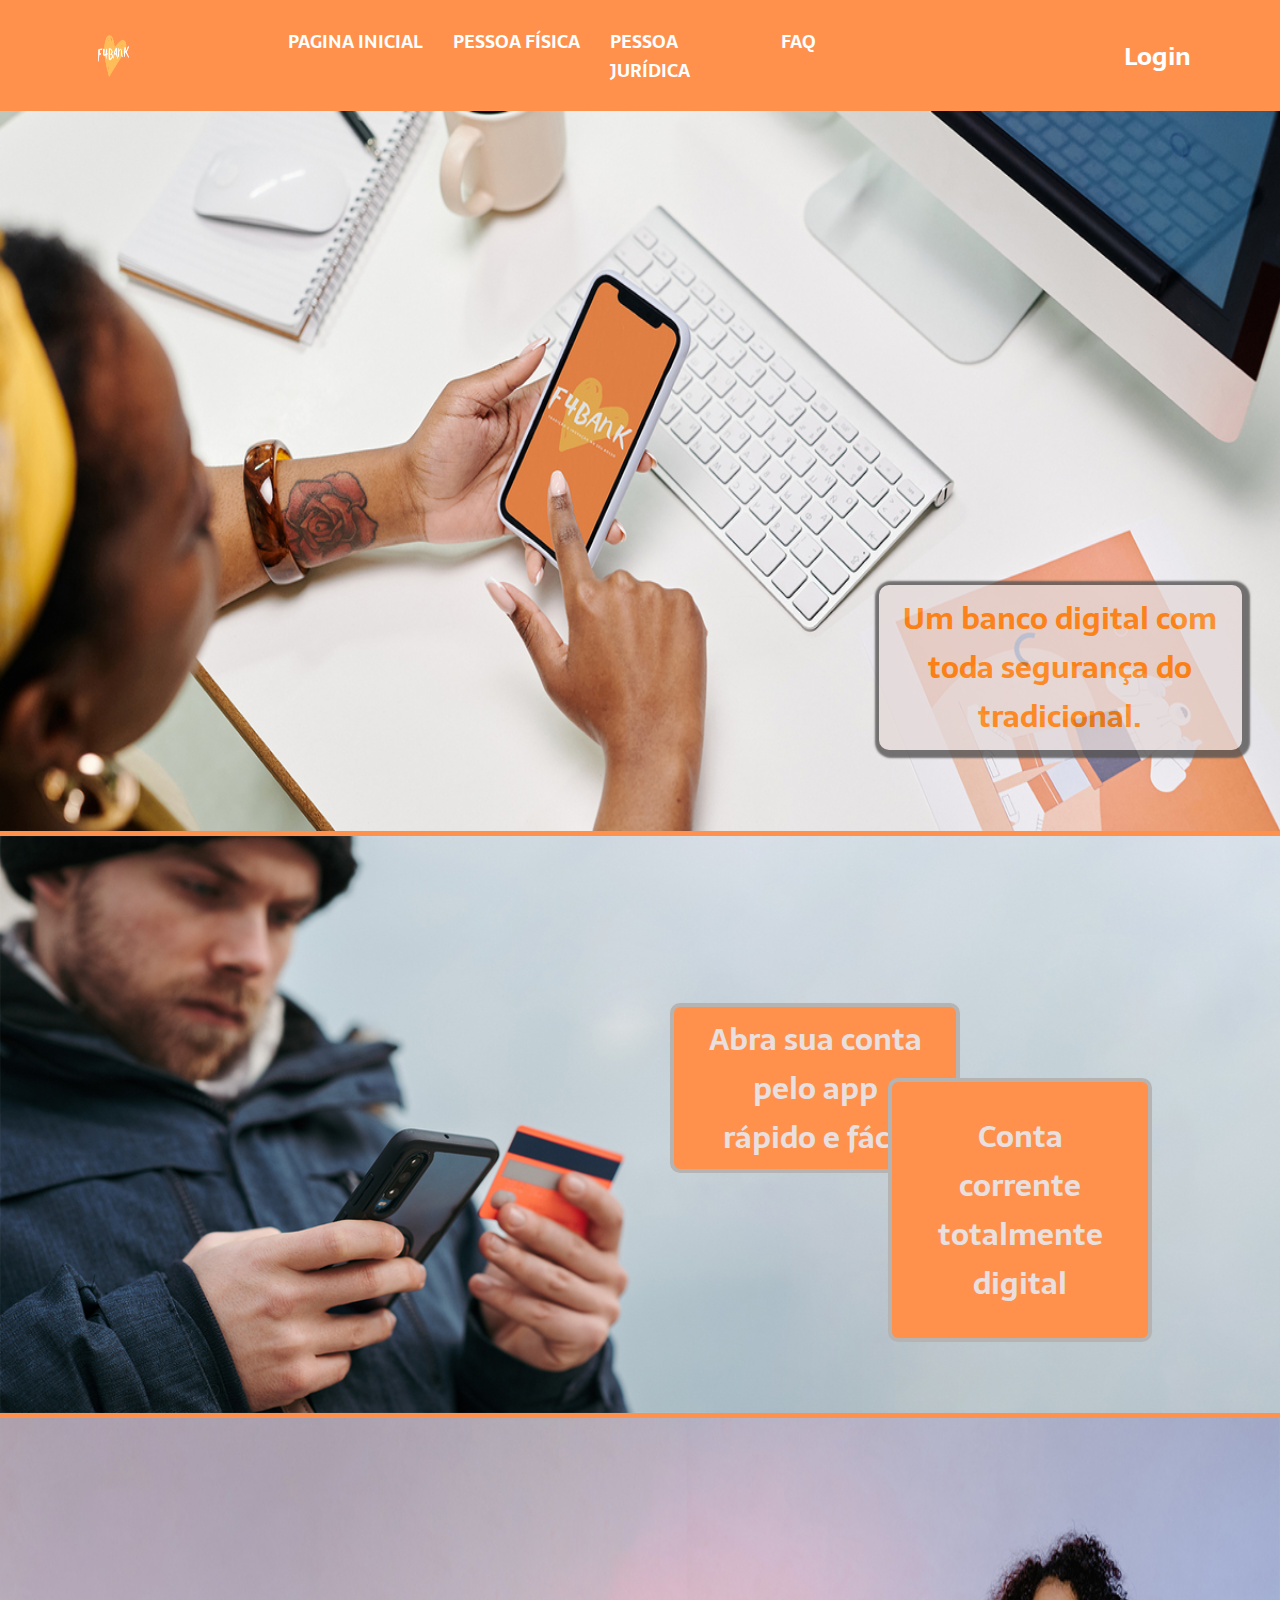
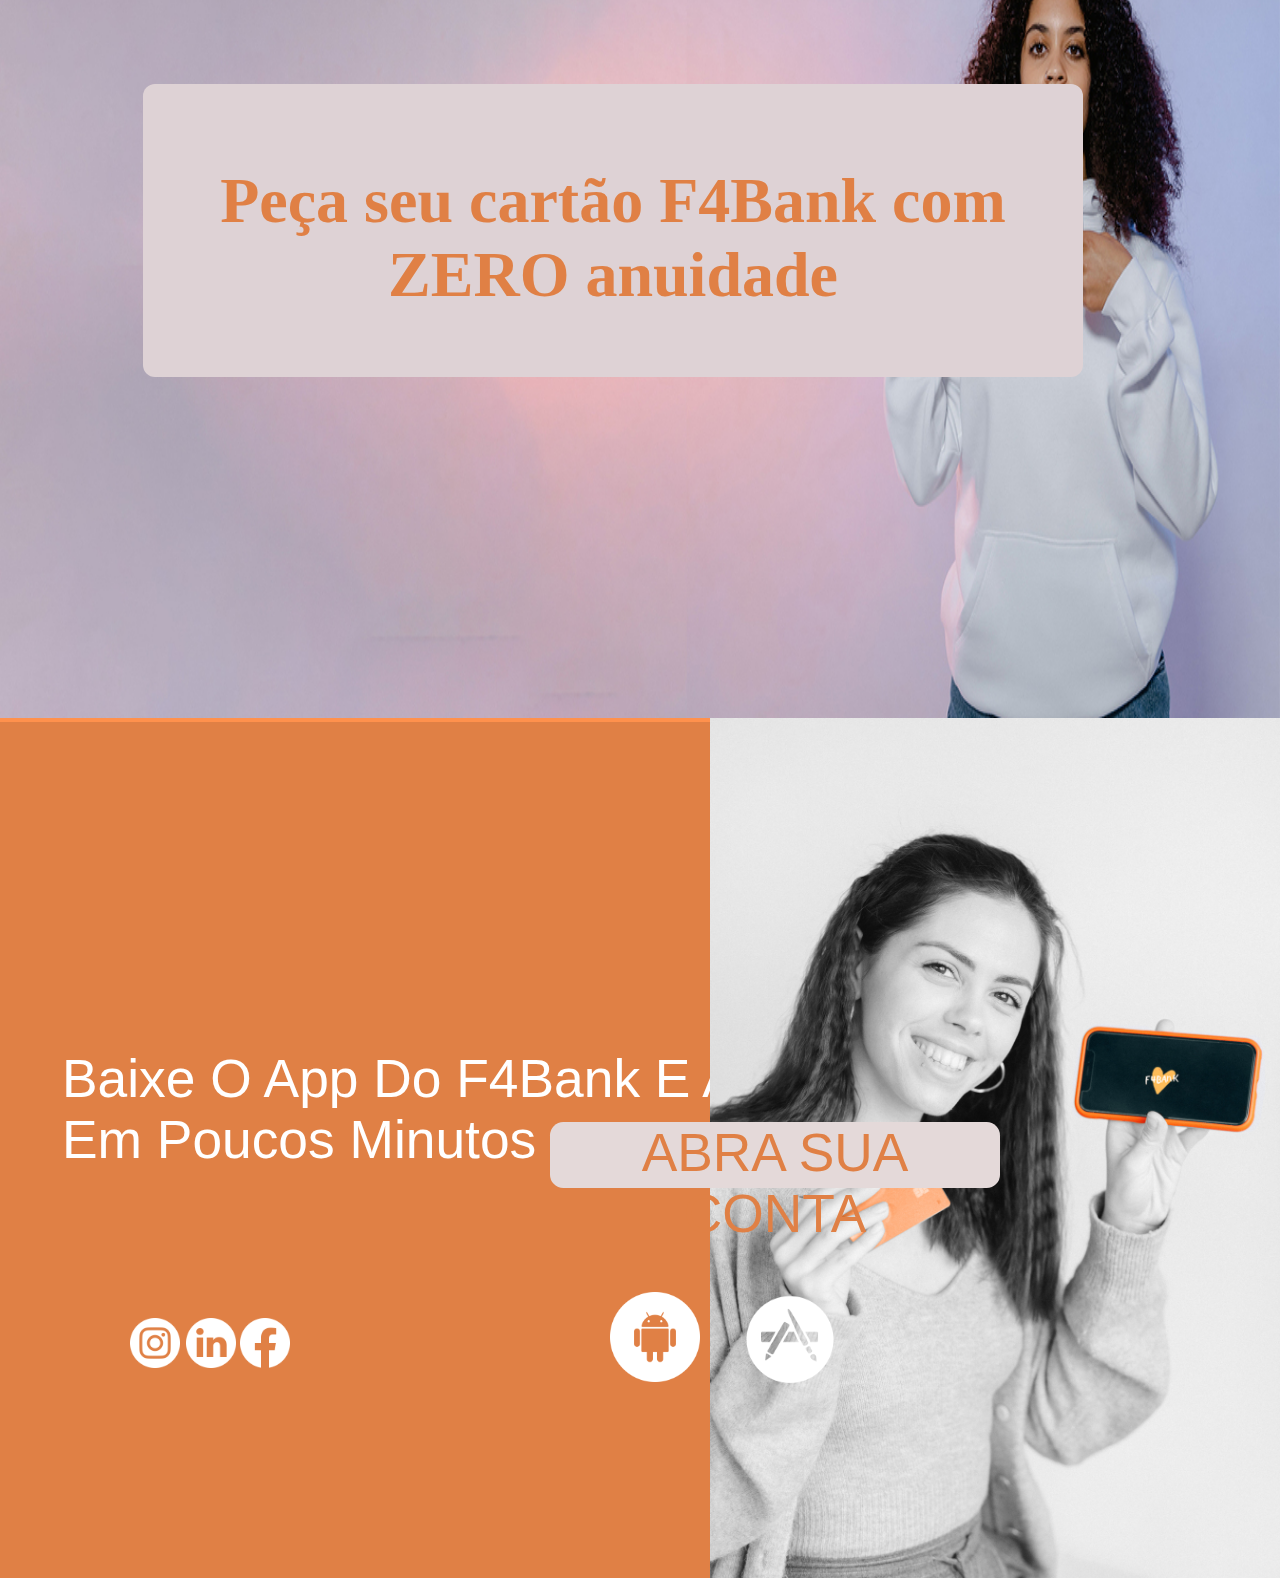
<file: landing-page-8/index.html>
<!DOCTYPE html>
<html lang="en">
<head>
    <meta charset="UTF-8">
    <meta http-equiv="X-UA-Compatible" content="IE=edge">
    <meta name="viewport" content="width=device-width, initial-scale=1.0">
    <link rel="stylesheet" href="style.css">
    
    
     

    <title>F4Bank</title>
</head>
<body>
    
   <div class="container">
    <header class="container-header">
        <img class="container-logo" src="logos/f4bank.png" alt="">
        
        <nav class="container-nav">
            
            <a class="menu" href=""><p> <strong>PAGINA INICIAL </strong> </p></a>
            <a class="menu" href=""><p> <strong>PESSOA FÍSICA</strong> </p></a>
            <a class="menu" href=""><p> <strong>PESSOA JURÍDICA</strong> </p></a>
            <a class="menu" href=""><p> <strong>FAQ</strong> </p></a>
        </nav>
           
        <a href="login.html"> <button class="button"> 
            <strong> Login</strong></button> </a>

    </header>

    <section class="container-section">
        <main class="container-main">
           
                <img class="logo1" src="logos/secçao-1.jpg" alt="muhler usando o aplicativo da f4 bank">

                <div class="container-main-div" >
                    <h2 class="c-main-h2"> <strong>
                        Um banco digital com <br> toda segurança do tradicional.
                    </strong> 
                    </h2>
                </div>   
        </main>
    </section>

    <section class="section-2">
        
        <main class=" section2-main">
                 <img class="logo-section2" src="logos/secçao-2.jpg" alt="">
            
                <div class="section2-main-div1">
                     <p class="section2-main-div1-p">Abra sua conta pelo app <br> 
                    rápido e fácil</p>
                 </div>
                 <div class="section2-main-div2">
                    <p class="section2-main-div2-p">Conta corrente <br>
                    totalmente digital
                     </p>
                 </div>

        </main>

    </section>

    <section class="section-3">
        <div class="div-section3">
            <img class="logo-section3" src="logos/secçao-3.jpg" alt="Cartao sem anuidade">
            <div class="text-block">
              <h1>Peça seu cartão F4Bank
                com ZERO anuidade</h1>
            </div>
          </div>
    </section>

    <footer class="footer">
        <div class="footer-content">
            <h3 class="footer-block">
              Baixe o app do F4Bank e abra sua conta em poucos minutos
              
              </h3>
              

                <img class="logo-footer" src="logos/nataliadofooter.jpg">


            <h3 class="footer-block2">
              ABRA SUA CONTA
              </h3>

              <div class="rede-social">
                <a href="https://facebook.com"><img class="facebook" src="logos/facebook.png" alt="facebook"></a>
                <a href="https://instagram.com"><img class="instagram" src="logos/instagram.png" alt="instagram"></a>
                <a href="https://linkedin.com"><img class="linkedin" src="logos/linkedin.png" alt="linkedin"></a>
                <a href="https://apple.com"><img class="apple-store" src="logos/appstore.png" alt="appstore"></a>
                <a href="https://googlestore.com"><img class="google-store" src="logos/android.png" alt="android"></a>
              </div>
             

             
          </div>
    </footer>

    </div>
    
</body>
</html>
</file>
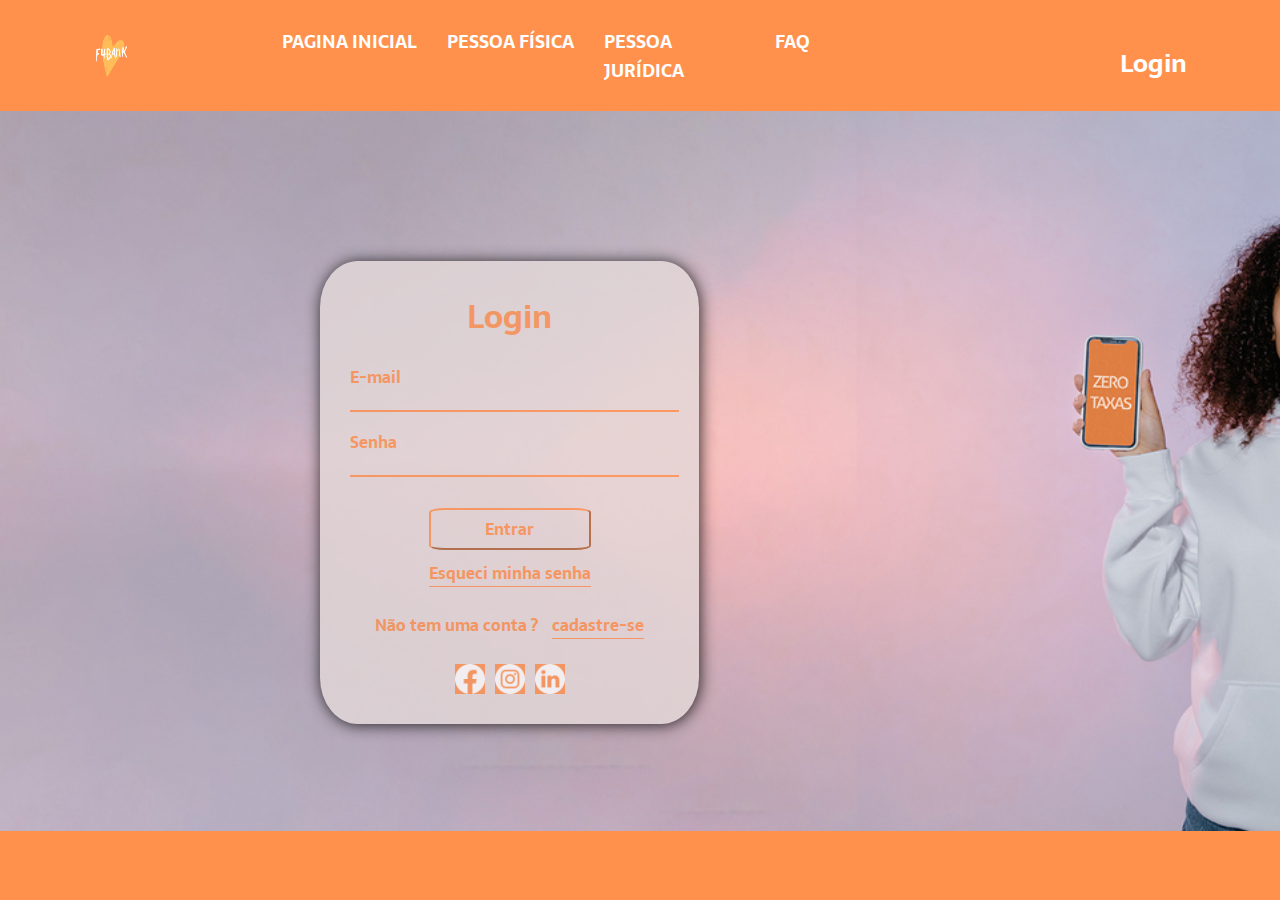
<file: landing-page-8/login.html>
<!DOCTYPE html>
<html lang="en">
<head>
    <meta charset="UTF-8">
    <meta http-equiv="X-UA-Compatible" content="IE=edge">
    <meta name="viewport" content="width=device-width, initial-scale=1.0">
    <title>Login</title>
    <link rel="stylesheet" href="login.css">
    <link rel="stylesheet" href="style.css">
    <link rel="stylesheet" href="login-mobile.css">
</head>

<header class="container-header" >
    <img class="container-logo" src="logos/f4bank.png" alt="">
    
    <nav class="container-nav">
        
        <a class="menu" href="index.html"><p> <strong>PAGINA INICIAL </strong> </p></a>
        <a class="menu" href=""><p> <strong>PESSOA FÍSICA</strong> </p></a>
        <a class="menu" href=""><p> <strong>PESSOA JURÍDICA</strong> </p></a>
        <a class="menu" href=""><p> <strong>FAQ</strong> </p></a>
    </nav>
       
    <a href="login.html"> <button class="button"> 
        <strong> Login</strong></button> </a>

</header>
<div class="container-geral">

    <div class="container">
        <div class="card">
        <h1 class="h1-card"><strong>Login</strong></h1>

        <div class="label-float">
            <input type="text" id="usuario" placeholder="">
            <label for="usuario">E-mail</label>
        </div>

        <div class="label-float">
            <input type="password" id="usuario" placeholder="">
            <label for="usuario">Senha</label>
        </div>

        <div class="button-div">
            <button>Entrar</button>
            
            <a class="esqueci-senha" href="">Esqueci minha senha</a>
        </div>

       
        <div class="n-conta">
            <p class="não-tenho-conta">Não tem uma conta ?</p>
        <a class="cadastro" href=""><strong>cadastre-se</strong></a>
        </div>
        
        <div class="redes-sociais">
            <img class="img-redesocial" src="logos/facebook.png" alt="facebook">
            <img class="img-redesocial" 
            src="logos/instagram.png" alt="instagram">
            <img class="img-redesocial" 
             src="logos/linkedin.png" alt="linkedin">
        </div>

        </div>

    </div>
</div>
<body>
    
</body>
</html>
</file>
<file: landing-page-8/style.css>
@import url('https://fonts.googleapis.com/css2?family=Righteous&family=Sarala&display=swap');

*{
    margin: 0px;
    padding: 0px;
    text-decoration: none;
}
body{
    background-color:#ff914d;
    
}


.container-header{
    background-color: #ff914d;
    padding: 15px;
    display: flex;
    flex-direction: row;
    justify-content: space-around;
    align-items: center;
    height: 20%;
    width: 98,9%;  
    max-width: 100%;
}

.container-nav{
    width: 55%;
    display: flex;
    flex-direction: row;
    gap: 30px;
   
}
.menu:hover{
    color: black;
}

.button:hover{
    color: black;
}
.container-logo{
    height: 9vh;
    width: 4vw;
}
.menu{
    font-family: 'Sarala', sans-serif;
    color: white;
    font-weight: 400;
    font-size: 18px;
    max-width: 11vw;
}
.button{
    background-color: #ff914d;
    border: none;
    font-family: 'Sarala', sans-serif;
    color: white;
    font-weight: 400;
    font-size: 25px; 
}

.container-section{
   
    display: flex;
    flex-wrap: wrap;
    width: 98,9%;
    max-width: 100%;
  
}

.container-main{
    height: 80vh;
    width: 100vw;
    max-width: 100%;
    position: relative;
}
.logo1{
    height: 80vh;
    width: 100vw;
    position: relative;
}

.container-main-div{
    max-width: 100%;
    display: flex;
    flex-direction: column;
    justify-content: center;
    text-align: center;
    height: 15vh;
    width: 26vw;
    position: absolute;
    bottom: 9vh; right: 3vw;
    border-radius: 10px;
    box-shadow: 2px 2px 2px 6px  rgb(85, 83, 83);
    background-color: rgb(228, 217, 217);opacity: 0.8;
    padding: 15px;
}



.c-main-h2{
    
    
    font-family: 'Sarala', sans-serif;
    color: rgb(255, 123, 0);
    font-weight: 700;
    font-size: 30px; 
    
    
} 

/* -----------------------section-2 --------------- */


.section-2{
    margin-top: 5px;
    width: 100%;
    max-width: 100%;
    position: relative;
}
.section2-main{
    display: grid;
    
    width: 100vw;
    max-width: 100%;
    position: relative;
}
.logo-section2{
    width: 100vw;
    
    
}
.section2-main-div1{
    display: flex;
    justify-content: center;
    align-items: center;
    background-color: #ff914d; 
    width: 22vw;
    height: 18vh;
    position: absolute; 
    top: 29%;
    right: 25%;
    border-radius: 10px;
    border: 4px solid rgb(182, 179, 179);
}

.section2-main-div2{
    display: flex;
    justify-content: center;
    align-items: center;
    background-color: #ff914d; 
    border: 4px solid rgb(182, 179, 179);
    border-radius: 10px;
    width: 20vw;
    position: absolute; 
    top: 42%;
    right: 10%;
    
    
}

.section2-main-div1-p{
    font-family: 'Sarala', sans-serif;
    font-size: 30px;
    color: rgb(233, 223, 223);
    font-weight: 700;
    text-align: center;
    padding: 30px;
    

}
.section2-main-div2-p{
    font-family: 'Sarala', sans-serif;
    font-size: 30px;
    color: rgb(233, 223, 223);
    font-weight: 700;
    text-align: center;
    padding: 30px;
}

/* -----------------------section-3 --------------- */

.div-section3{
    margin-top: 5px;
    position: relative;
    
    }
.div-section3 > img{
    width: 100vw;
    height: 100vh;
}

.text-block {
    position: absolute;
    top: 266px;
    left: 143px;
    width: 900px ;
    height: 293px;
    background-color: #ded2d5;
    color: #e08045;
    padding-left: 20px;
    padding-right: 20px;
    border-radius: 9pt;
    }
.text-block > h1{
    text-align: center;
    margin-top: 80px;
    font-size: 48pt;
}

.footer{
    
    position: absolute;
    background: #e08045;
    height: 856px;
    width: 100vw;
    color: #fff;
}
.footer-content{
    display: flex;
    align-items: end;
    justify-content: center;
    flex-direction: column;
    text-align: center;
}
.footer-content h3{
    font-family: -apple-system, BlinkMacSystemFont, 'Segoe UI', Roboto, Oxygen, Ubuntu, Cantarell, 'Open Sans', 'Helvetica Neue', sans-serif;
    display: flex;
    font-size: 40pt;
    font-weight: 500;
    text-transform: capitalize;

}
.footer-content img{
    position: absolute;
    bottom: 0;
    width: 570px;
    height: 860px;
}
.footer-block {
    position: absolute;
    text-align: start;
    top: 326px;
    left: 62px;
    width: 1050px;
    height: 400px;
    
    }
 .footer-block2 {
        position: absolute;
        text-align: center;
        background-color: #e4d9d9  ;
        color: #e08045;
        top: 400px;
        left: 550px;
        border-radius: 10pt;
        width: 450px;
        height: 66px;
        
        }

  .rede-social{
        display: flex;
         justify-content: center;
         align-items: center;
    }
.facebook{
    position: absolute;
    text-align: center;
    max-width: 50px;
    max-height: 50px ;
    top: 596px;
    left: 240px;
}
.instagram{
    position: absolute;
    text-align: center;
    max-width: 50px;
    max-height: 50px ;
    top: 596px;
    left: 130px;
}
.linkedin{
    position: absolute;
    text-align: center;
    max-width: 50px;
    max-height: 50px ;
    top: 596px;
    left: 186px;
}
.apple-store{
    position: absolute;
    text-align: center;
    max-width: 100px;
    max-height: 100px;
    top: 565px;
    left: 740px;
}
.google-store{
    position: absolute;
    text-align: center;
    
    max-width: 90px;
    max-height: 90px ;
    top: 570px;
    left: 610px;
    
}


@media screen and (min-device-width : 1200px) {
    /* computadores */
    @import url('https://fonts.googleapis.com/css2?family=Righteous&family=Sarala&display=swap');

    *{
        margin: 0px;
        padding: 0px;
        text-decoration: none;
    }
    body{
        background-color:#ff914d;
        
    }
    
    
    .container-header{
        background-color: #ff914d;
        padding: 15px;
        display: flex;
        flex-direction: row;
        justify-content: space-around;
        align-items: center;
        height: 20%;
        width: 98,9%;  
        max-width: 100%;
    }
    
    .container-nav{
        width: 55%;
        display: flex;
        flex-direction: row;
        gap: 30px;
       
    }
    .menu:hover{
        color: black;
    }
    
    .button:hover{
        color: black;
    }
    .container-logo{
        height: 9vh;
        width: 4vw;
    }
    .menu{
        font-family: 'Sarala', sans-serif;
        color: white;
        font-weight: 400;
        font-size: 18px;
        max-width: 11vw;
    }
    .button{
        background-color: #ff914d;
        border: none;
        font-family: 'Sarala', sans-serif;
        color: white;
        font-weight: 400;
        font-size: 25px; 
    }
    
    .container-section{
       
        display: flex;
        flex-wrap: wrap;
        width: 98,9%;
        max-width: 100%;
      
    }
    
    .container-main{
        height: 80vh;
        width: 100vw;
        max-width: 100%;
        position: relative;
    }
    .logo1{
        height: 80vh;
        width: 100vw;
        position: relative;
    }
    
    .container-main-div{
        max-width: 100%;
        display: flex;
        flex-direction: column;
        justify-content: center;
        text-align: center;
        height: 15vh;
        width: 26vw;
        position: absolute;
        bottom: 9vh; right: 3vw;
        border-radius: 10px;
        box-shadow: 2px 2px 2px 6px  rgb(85, 83, 83);
        background-color: rgb(228, 217, 217);opacity: 0.8;
        padding: 15px;
    }
    
    
    
    .c-main-h2{
        
        
        font-family: 'Sarala', sans-serif;
        color: rgb(255, 123, 0);
        font-weight: 700;
        font-size: 30px; 
        
        
    } 
    
    /* -----------------------section-2 --------------- */
    
    
    .section-2{
        margin-top: 5px;
        width: 100%;
        max-width: 100%;
        position: relative;
    }
    .section2-main{
        display: grid;
        
        width: 100vw;
        max-width: 100%;
        position: relative;
    }
    .logo-section2{
        width: 100vw;
        
        
    }
    .section2-main-div1{
        display: flex;
        justify-content: center;
        align-items: center;
        background-color: #ff914d; 
        width: 22vw;
        height: 18vh;
        position: absolute; 
        top: 29%;
        right: 25%;
        border-radius: 10px;
        border: 4px solid rgb(182, 179, 179);
    }
    
    .section2-main-div2{
        display: flex;
        justify-content: center;
        align-items: center;
        background-color: #ff914d; 
        border: 4px solid rgb(182, 179, 179);
        border-radius: 10px;
        width: 20vw;
        position: absolute; 
        top: 42%;
        right: 10%;
        
        
    }
    
    .section2-main-div1-p{
        font-family: 'Sarala', sans-serif;
        font-size: 30px;
        color: rgb(233, 223, 223);
        font-weight: 700;
        text-align: center;
        padding: 30px;
        
    
    }
    .section2-main-div2-p{
        font-family: 'Sarala', sans-serif;
        font-size: 30px;
        color: rgb(233, 223, 223);
        font-weight: 700;
        text-align: center;
        padding: 30px;
    }
    
    /* -----------------------section-3 --------------- */
    
    .div-section3{
        margin-top: 5px;
        position: relative;
        
        }
    .div-section3 > img{
        width: 100vw;
        height: 100vh;
    }
    
    .text-block {
        position: absolute;
        top: 266px;
        left: 143px;
        width: 900px ;
        height: 293px;
        background-color: #ded2d5;
        color: #e08045;
        padding-left: 20px;
        padding-right: 20px;
        border-radius: 9pt;
        }
    .text-block > h1{
        text-align: center;
        margin-top: 80px;
        font-size: 48pt;
    }
    
    .footer{
        
        position: absolute;
        background: #e08045;
        height: 856px;
        width: 100vw;
        color: #fff;
    }
    .footer-content{
        display: flex;
        align-items: end;
        justify-content: center;
        flex-direction: column;
        text-align: center;
    }
    .footer-content h3{
        font-family: -apple-system, BlinkMacSystemFont, 'Segoe UI', Roboto, Oxygen, Ubuntu, Cantarell, 'Open Sans', 'Helvetica Neue', sans-serif;
        display: flex;
        font-size: 40pt;
        font-weight: 500;
        text-transform: capitalize;
    
    }
    .footer-content img{
        position: absolute;
        bottom: 0;
        width: 570px;
        height: 860px;
    }
    .footer-block {
        position: absolute;
        text-align: start;
        top: 326px;
        left: 62px;
        width: 1050px;
        height: 400px;
        
        }
     .footer-block2 {
            position: absolute;
            text-align: center;
            background-color: #e4d9d9  ;
            color: #e08045;
            top: 400px;
            left: 550px;
            border-radius: 10pt;
            width: 450px;
            height: 66px;
            
            }
    
      .rede-social{
            display: flex;
             justify-content: center;
             align-items: center;
        }
    .facebook{
        position: absolute;
        text-align: center;
        max-width: 50px;
        max-height: 50px ;
        top: 596px;
        left: 240px;
    }
    .instagram{
        position: absolute;
        text-align: center;
        max-width: 50px;
        max-height: 50px ;
        top: 596px;
        left: 130px;
    }
    .linkedin{
        position: absolute;
        text-align: center;
        max-width: 50px;
        max-height: 50px ;
        top: 596px;
        left: 186px;
    }
    .apple-store{
        position: absolute;
        text-align: center;
        max-width: 100px;
        max-height: 100px;
        top: 565px;
        left: 740px;
    }
    .google-store{
        position: absolute;
        text-align: center;
        
        max-width: 90px;
        max-height: 90px ;
        top: 570px;
        left: 610px;
        
    }
   

    }
    

 @media screen and (min-device-width : 320px) and (max-device-width : 480px) {

        /* celulares */
    .container-header{
       
    }
    
    .menu{
        
        font-size: 9px;
    }
    .container-logo{
        height: 15%;
        width: 18%;
    }

    .container-nav{
        gap: 7px;
    }
    .button{
        
        font-size: 12px; 
    }

    .logo1{
        height: 65%;
        width: 100%;
        position: relative;
    }
    .menu:hover{
        color: black;
    }
    
    .button:hover{
        color: black;
    }
    .container-section{
        width: 100%;
        height: 51vh;
    }
   .container-main-div{
            display: flex;
            flex-direction: column;
            justify-content: center;
            text-align: center;
            flex-wrap: wrap;
            height: 15vh;
            width: 25vw;
            position: absolute;
            top:30vh; left: 62vw;
            border-radius: 10px;
            box-shadow: 2px 2px 2px 6px  rgb(85, 83, 83);
            background-color: rgb(228, 217, 217);opacity: 0.8;
            
        }
        
        
      .c-main-h2{
        font-size: 13px; 
     }

/* -----------------------section2--------------- */

.section-2{

 width: 100%;
 height: 35vh;   
  
}
.section2-main{
    height: 100%;
    width: 100%;
}
.logo-section2{
    height: 100%;
    width: 100%;
}

.section2-main-div1{
    position: absolute; 
    top: 30%;
    right: 25%;
    
}
.section2-main-div2{
    position: absolute; 
    top: 32%;
    right: 5%;
}


.section2-main-div1-p{
    font-size: 13px; 
}
.section2-main-div2-p{
    font-size: 13px; 
}

/* -----------------------section3--------------- */
.section-3{
    
    width: 100%;
    height: 25vh;  
}
.logo-section3{
    display: none;
    width: 50%;
    height: 10vh;
}

.text-block {
    
    top: 0%;
    left: 0%;
    width: 91vw;
    height: 25vh;      
    background-color: #ded2d5;
    color: #e08045;
    
    }
.text-block > h1{
    font-size: 30px;
}

.footer{
width: 100%;
height: 0vh;

}

.footer-content{
    width: 100%;
    height: 0vh;
    
}
.footer-content >h3{
    text-align: center;
    position: absolute;
    left: 2px;
    font-size: 20px;
    width: 100%;
   
}
.footer-block2{
    text-align: center;
    width: 0vw;
    position: absolute;
    left: 0;
    
}

.logo-footer{
    display: none;  
    width: 20vw;
    height: 2vh; 
}

.rede-social{
    
    height: 10px;
    width: 10px;
}
.apple-store{
    position: absolute;
    left: 68px;
    top: 134px;

}
.google-store{
    position: absolute;
    left: 180px;
    top: 140px;
}



     }
</file>
<file: landing-page-8/login.css>
@import url('https://fonts.googleapis.com/css2?family=Righteous&family=Sarala&display=swap');

/* font-family: 'Sarala', sans-serif; */

*{
    margin: 0px;
    padding: 0px;
    font-family: 'Sarala', sans-serif;
    font-weight: 600;
    text-decoration: none;
    max-width: 100%;
    
}

.container-geral{
    background-image: url(logos/secçao-3.jpg);
    background-repeat: no-repeat;
    background-size: cover;
    height: 80vh;
    width: 100%;
    max-width: 100%;
    min-width: 20vw;
    
    
}



.container{
    display: flex;
    justify-content: center;
    position: relative;
   
}

.card{
    margin-top: 150px;
    background-color: rgb(228, 217, 217);
    opacity: 0.8;
    padding: 30px;
    border-radius: 10%;
    box-shadow: 1px 1px 15px 0px black; 
    position: absolute;
    left: 25%;
}

.h1-card{
    text-align: center;
    margin-bottom: 20px;
    color: #ff914d;
}

.label-float input{
    width: 100%;
    padding: 5px 5px;
    background-color: transparent;
    border: 0;
    border-bottom: 2px solid #ff914d;
    outline: none;
    min-width: 100px;
    font-size: 16px;
    transition: all 0.3s ease-out;
    border-radius: 0;
}

.label-float{
    position: relative;
    padding-top: 11px;
    margin-top: 5%;
    margin-bottom: 5%;

}

.label-float input:focus{
  border-bottom: 2px solid black;

}

.label-float label{
    color:#ff914d;
    pointer-events: none;
    position: absolute;
    top:0;
    left: 0;
    margin-top: 1px;
    transition: all 0.3s ease-out;
}

.label-float input:focus + label{
    font-size: 12px;
    margin-top: 0;
    color:black;
}
.button-div{
    display: grid;
    justify-content: center;
    gap: 10px;
}


button{
  
    margin-top: 15px;    background-color: transparent;
    padding: 6px;
    border-radius: 10%;
    border-color: #ff914d;
    font-size: 16px ;
    cursor: pointer;
    color: #ff914d;
    
}
 button:hover{
     background-color: #ff914d;
     color: white;
 }

 
 .esqueci-senha{
     
     color: #ff914d;
     border-bottom: 1px solid #ff914d  
 }

 .esqueci-senha:hover{
     color: black;
 }

 
.n-conta{
    display: flex;
    gap: 14px;
    padding: 25px;
}
.n-conta > p{
    color: #ff914d;
}
.cadastro{
    color:#ff914d;
    border-bottom: 1px solid #ff914d;
}
.cadastro:hover{
    color: black;
}

.redes-sociais{
    display: flex;
    justify-content: center;
    gap: 10px;
}

.img-redesocial{
    width: 30px;
    height: 30px;
    background-color: #ff914d;
}
</file>
<file: landing-page-8/login-mobile.css>
@media screen and (min-device-width : 320px) and (max-device-width : 480px) {
   
    .container-header{
        background-color: #ff914d;
        padding: 15px;
        display: flex;
        flex-direction: row;
        justify-content:flex-start;
        align-items: center;
        height: 20%;
        width: 92%; 
        position: relative; 
    } 
    .container-nav{
        display: flex;
        flex-direction: row;
        margin-left: 10px;
    
     
    }
    .menu:hover{
        color: black;
    }
    
    .button:hover{
        color: black;
    }
    .container-logo{
        height: 40px;
        width: 40px;
    
    }
    .menu{
        font-family: 'Sarala', sans-serif;
        color: white;
        font-weight: 400;
        font-size: 11px;
    }
    .button{
        background-color: #ff914d;
        border: none;
        font-family: 'Sarala', sans-serif;
        color: white;
        font-weight: 400;
        font-size: 13px; 
        position: absolute;
        right: 20px;
        top: 2px;
        
    }

    .container-geral{
       background-image: none;
       background-color:#ff914d;
        width: 100vw;
        height: 100vh;
        display: flex;
        justify-content: center;
        align-items: center;
        margin-top: 0px;
        position: relative;
        
        
    }


    .container{
       
        display: flex;
        justify-items: center;
        align-content: center;
        margin-top: 0px;
        height: 50%;
        width: 65%;
        position: absolute;
        top: 0px;
        left: 0px;

    }
    .card{
        height: 70%;
        width: 70%;
        padding-right: 20px;
        margin-top: 70px;
        position: absolute;
        left: 35%;
    }
    
    .h1-card{
        text-align: center;
        margin-bottom: 20px;
        color: #ff914d;
        font-size: 20px;
    }
    
    .label-float input{
        width: 100%;
        padding: 5px 5px;
        background-color: transparent;
        border: 0;
        border-bottom: 1px solid  #ff914d;
        outline: none;
        min-width: 100px;
        font-size: 2px;
        transition: all 0.3s ease-out;
        border-radius: 0;
    }
    
    .label-float{
        position: relative;
        padding-top: 8px;
        margin-top: 5%;
        margin-bottom: 5%;

    
    }
    
    .label-float input:focus{
      border-bottom: 2px solid black;
    
    }
    
    .label-float label{
        color: #ff914d;
        pointer-events: none;
        position: absolute;
        top:0;
        left: 0;
        margin-top: 1px;
        transition: all 0.3s ease-out;
        font-size: 12px;
    }
    
    .label-float input:focus + label{
        font-size: 10px;
        margin-top: 0;
        color:black;
    }
    .button-div{
        display: grid;
        justify-content: center;
        gap: 10px;
    }
    
    
    button{
      
        margin-top: 15px;    background-color: transparent;
        padding: 4px;
        border-radius: 10%;
        font-size: 11px;
        cursor: pointer;
        
    }
     button:hover{
         background-color: #ff914d;
         color: white;
     }
    
     
     .esqueci-senha{
         
         color: #ff914d;
         border-bottom: 1px solid #ff914d;  
         font-size: 11px;
     }
    
     .esqueci-senha:hover{
         color: black;
         border-bottom: 1px solid black;
     }
    
     
    .n-conta{
        display: flex;
        margin-top: 5px;
        gap: 2px;
        padding: 5px;
        font-size: 11px;
    }
    .cadastro{
        
        color: #ff914d;
        border-bottom: 1px solid #ff914d;
    }
    .cadastro:hover{
        color: black;
        border-bottom: 1px solid black;
    }
    
    .redes-sociais{
        display: flex;
        justify-content: center;
        gap: 3px;
    }
    
    .img-redesocial{
        margin-top: 20px;
        width: 20px;
        height: 20px;
        background-color: #ff914d;
    }
    



    }
</file>
